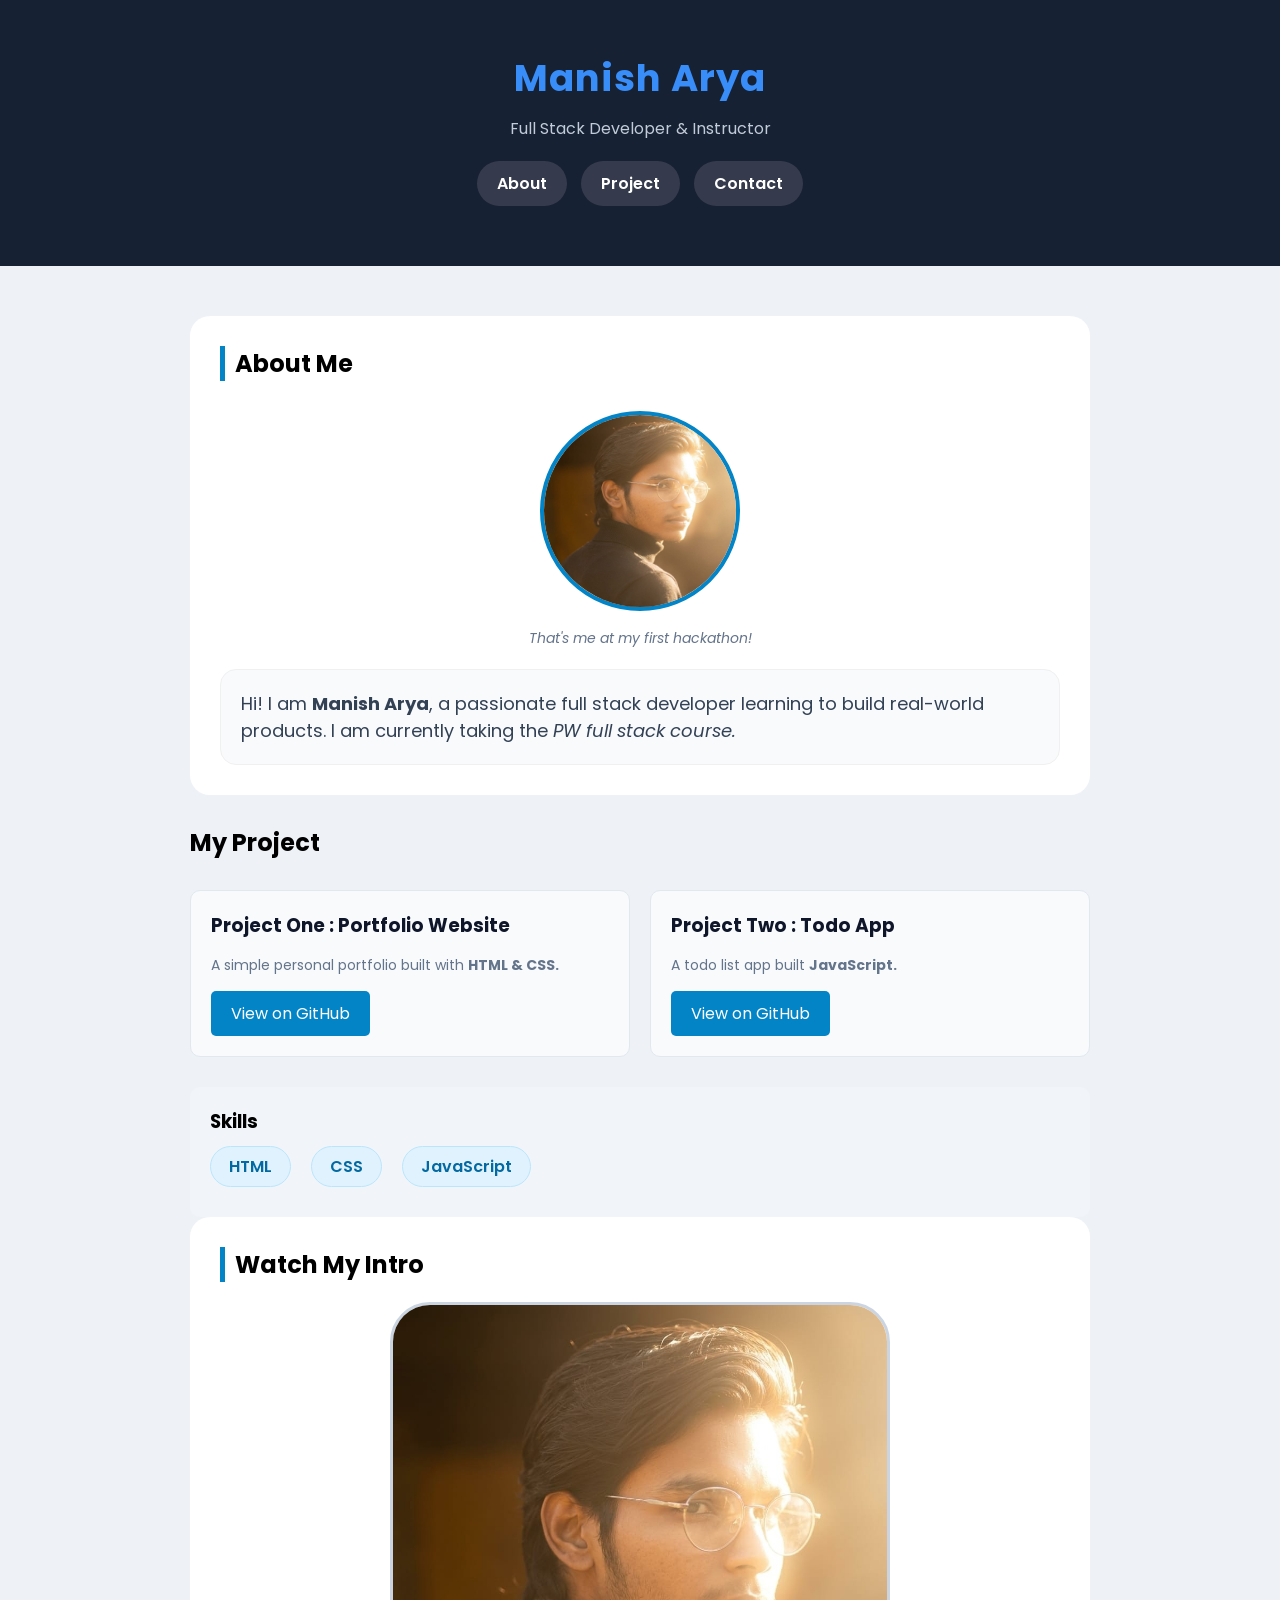
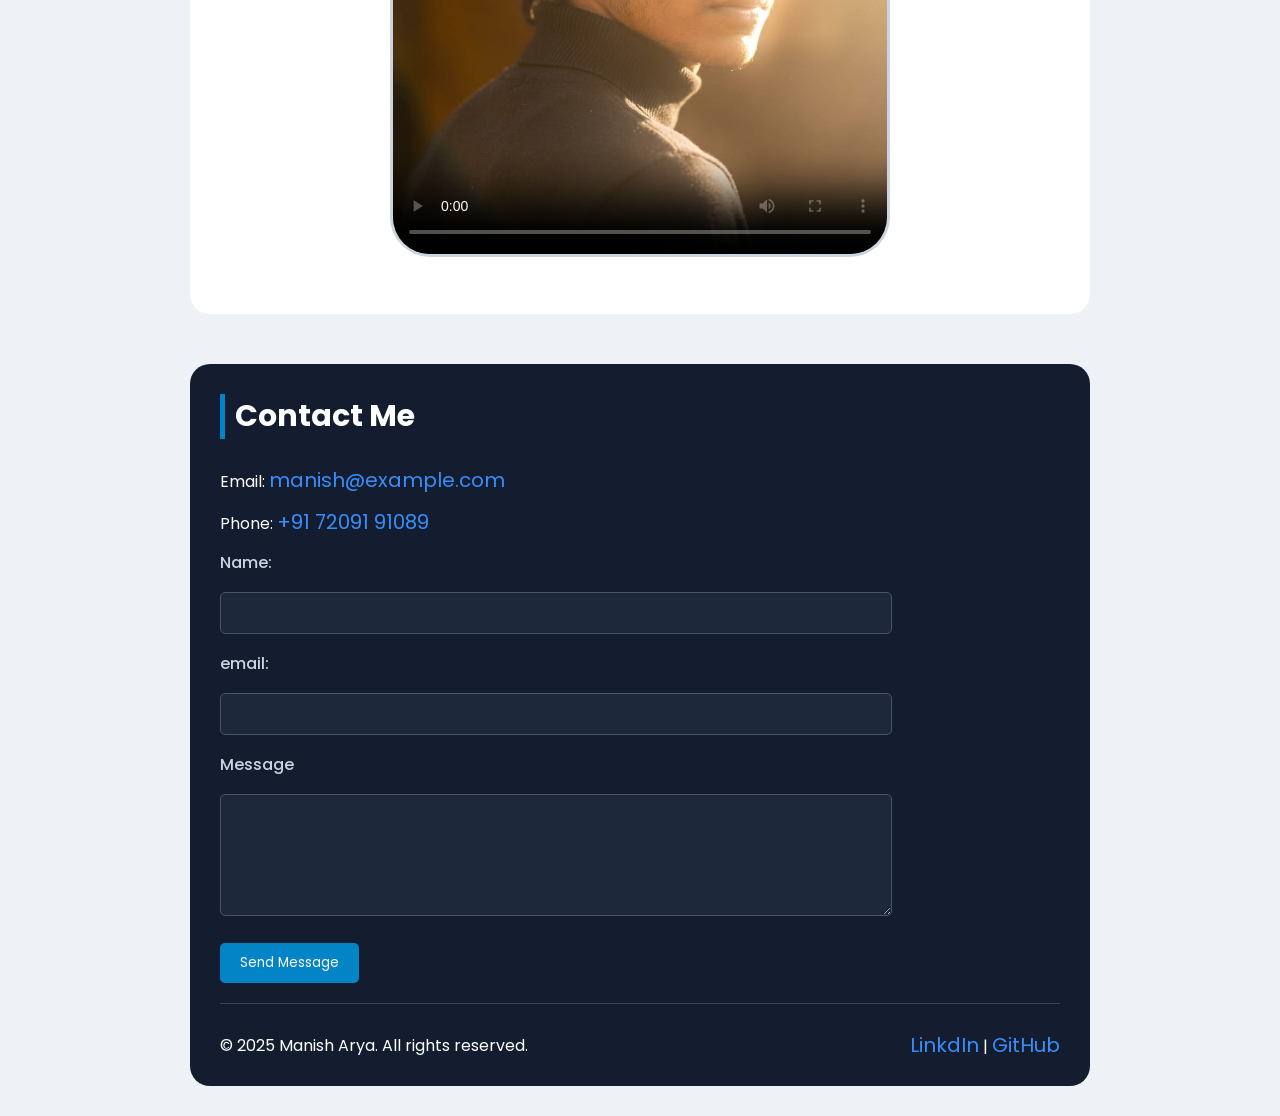
<file: portfolio.html>
<!DOCTYPE html>
<html lang="en">

<head>
    <meta charset="UTF-8">
    <meta name="viewport" content="width=device-width, initial-scale=1.0">
    <title>Manish Arya | portfolio</title>
    <link rel="stylesheet" href="style.css">
</head>

<body>

    <header>
        <h1>Manish Arya</h1>

        <p>Full Stack Developer & Instructor</p>
        <nav>
            <a href="#about">About</a>
            <a href="#Project">Project</a>
            <a href="#intro">Contact</a>
        </nav>
    </header>

    <main>

        <section id="about">
            <h2>About Me</h2>
            <figure>
                <img src="MM_Image.png" width="200px" height="200px" alt="">
                <figcaption>That's me at my first hackathon!</figcaption>
            </figure>
            <p>Hi! I am <strong>Manish Arya</strong>, a passionate full stack developer learning to build real-world
                products. I am currently taking the <em>PW full stack course.</em></p>
        </section>

        <section id="Project">
            <h2>My Project</h2>
            <div id="projects-card">
                <article>
                    <h3>Project One : Portfolio Website</h3>
                    <p>A simple personal portfolio built with <strong>HTML & CSS.</strong></p>
                    <a href="https://github.com/Nishantsaini2331">View on GitHub</a>
                </article>

                <article>
                    <h3>Project Two : Todo App</h3>
                    <p>A todo list app built <strong>JavaScript.</strong></p>
                    <a href="https://github.com/Nishantsaini2331">View on GitHub</a>
                </article>

            </div>

            <div id="skills">
                <h3>Skills</h3>
                <ul>
                    <li>HTML</li>
                    <li>CSS</li>
                    <li>JavaScript</li>
                </ul>
            </div>

        </section>


        <section id="intro">
            <h2>Watch My Intro</h2>
            <video src="video.mp4" width="500px" height="300px" controls poster="MM_Image.png"></video>
        </section>


    </main>

    <footer>
        <h2>Contact Me</h2>

        <p>Email: <a href="mailto:manish@example.com">manish@example.com</a></p>
        <p>Phone: <a href="tel:+91 72091 91089">+91 72091 91089</a></p>

        <form action="">

            <label for="Name">Name: </label>
            <input type="text" id="name">

            <br>

            <label for="email">email: </label>
            <input type="email" id="email">

            <br>

            <label for="message">Message</label>
            <textarea name="message" id="message" rows="5" cols="40"></textarea>

            <br>
            <button type="submit">Send Message</button>
        </form>


        <div id="lower-footer">
            <p>&copy; 2025 Manish Arya. All rights reserved.</p>
            <p>
                <a href="">LinkdIn</a> | <a href="https//github.com/Nishantsaini2331:">GitHub</a>
            </p>
        </div>
    </footer>


</body>


</html>
</file>
<file: style.css>
@import url('https://fonts.googleapis.com/css2?family=Chewy&family=Crafty+Girls&family=Edu+VIC+WA+NT+Hand:wght@400..700&family=Emilys+Candy&family=Poppins:ital,wght@0,100;0,200;0,300;0,400;0,500;0,600;0,700;0,800;0,900;1,100;1,200;1,300;1,400;1,500;1,600;1,700;1,800;1,900&family=Shadows+Into+Light&family=Slabo+13px&display=swap');


* {
    padding: 0;
    margin: 0;
    box-sizing: border-box;
    font-family: "Poppins", sans-serif;
}

body {
    background-color: #EEF2F6;
}

header {
    background-color: #162134;
    color: white;
    text-align: center;
    padding: 50px 0;
}

h1 {
    color: #388DF8;
    font-size: 37px;
    letter-spacing: 1px;
}

header p {
    color: #C2CCD8;
    padding: 10px 0;
}

header nav a {
    display: inline-block;
    text-decoration: none;
    background-color: #353b4c;
    color: white;
    border-radius: 30px;
    padding: 10px 20px;
    margin: 10px 5px;
    font-weight: 600;
}

header nav a:hover {
    background-color: #0284C7;
}

main {
    margin: 50px auto;
    /* background-color: white; */
    max-width: 900px;
}

#about,
#project,
#intro {
    background-color: white;
    padding: 30px;
    border-radius: 20px;
    margin-bottom: 30px;
}


#about h2,
#project h2,
#intro h2 {
    border-left: 5px solid #0284C7;
    padding-left: 10px;

}

#about figure {
    text-align: center;
    padding: 20px 0;
}


#about figure img {
    border-radius: 50%;
    border: 4px solid #0284C7;
    margin: 10px 0;
    transition: all 1s;
}

#about figure img:hover {
    transform: scale(1.1);
    box-shadow: 0px 10px 10px rgba(0, 0, 0, 0.101);
}

#about figure figcaption {
    color: #64748B;
    font-style: italic;
    font-size: 14px;

}

#about p {
    border-radius: 16px;
    background-color: #F8FAFC;
    padding: 20px;
    border: 1px solid #f0f0f1;
    font-size: 18px;
    color: #334155;

}


#projects-card {
    display: flex;
    gap: 20px;
    margin: 30px 0;
    flex-wrap: wrap;
}


#projects-card article {
    flex: 1;
    background-color: #F8FAFC;
    border-radius: 10px;
    padding: 20px;
    /* display: flex;
    flex-direction: column;
    gap: 10px; */
    border: 1px solid #E2E8F0;
    color: #10162A;
    transition: all 0.5s;
}

#projects-card article:hover {
    transform: translateY(-5px);
    box-shadow: 0px 10px 10px rgba(0, 0, 0, 0.101);
}

#projects-card article p {
    font-size: 14px;
    color: #64748B;
    margin: 15px 0;
}


#projects-card article a {
    border-radius: 5px;
    background-color: #0284C7;
    padding: 10px 20px;
    display: inline-block;
    color: white;
    text-decoration: none;
}

#skills {
    background-color: #F1F5F9;
    border-radius: 10px;
    padding: 20px;
}

#skills ul {
    list-style-type: none;
    display: flex;
    gap: 20px;
    padding: 10px 0;
    flex-wrap: wrap;
}

#skills ul li {
    background-color: #E0F2FE;
    border-radius: 30px;
    border: 1px solid #BAE6FD;
    padding: 7px 18px;
    color: #0369A1;
    font-weight: 600;
}

#intro {
    text-align: center;
}

#intro h2 {
    text-align: left;
}

#intro video {
    margin: 20px 0;
    /* padding: 30px; */
    object-fit: cover;
    max-width: 100%;
    height: auto;
    border-radius: 40px;
    border: 3px solid #CBD5E1;
}

footer {
    margin: 50px auto;
    max-width: 900px;
    background-color: #141D30;
    padding: 30px 30px 0;
    border-radius: 20px;
    margin-bottom: 30px;
}

footer h2 {
    border-left: 5px solid #0284C7;
    padding-left: 10px;
    color: white;
    font-size: 30px;
    margin-bottom: 20px;
}

footer p {
    color: white;
    padding: 6px 0;
}

footer p a {
    text-decoration: none;
    color: #388DF8;
    font-size: 20px;
}

footer p a:hover {
    text-decoration: underline;
    color: #388DF8;
}

form label {
    display: block;
    margin: 7px 0;
    color: #CBD5E1;
    font-weight: 500;
}

form {
    max-width: 80%;
}

form input[type="text"],
form input[type="email"],
textarea {
    width: 100%;
    background-color: #1E283B;
    outline: none;
    border: 1px solid #475569;
    border-radius: 5px;
    padding: 10px 20px;
    color: white;
    margin: 10px 0;
}

form button {
    background-color: #0284C7;
    border-radius: 5px;
    padding: 10px 20px;
    display: inline-block;
    color: white;
    outline: none;
    border: none;
    margin: 10px 0;
}

#lower-footer {
    display: flex;
    justify-content: space-between;
    align-items: center;
    flex-wrap: wrap;
    border-top: 1px solid rgba(128, 128, 128, 0.348);
    padding: 20px 0;
    margin-top: 10px;
}
</file>
